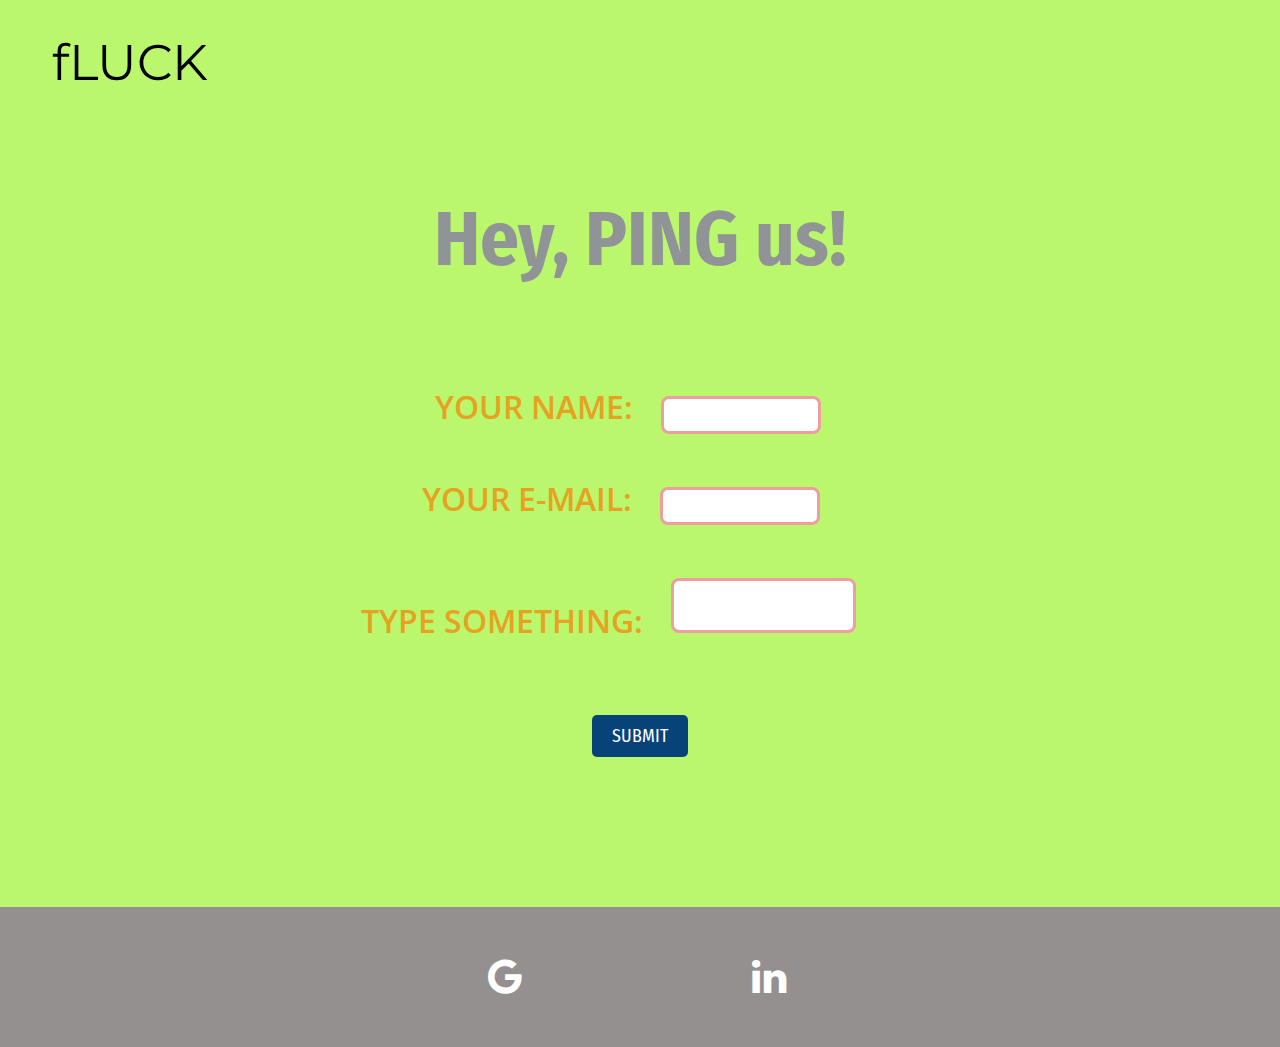
<file: form.html>
<!DOCTYPE html>
<html>

<head>
    <meta http-equiv="Content-Type" content="text/html; charset=UTF-8">
    <meta name="viewport" content="width=device-width, initial-scale=1">

    <title>Reach Us</title>

    <link
        href="https://fonts.googleapis.com/css2?family=Montserrat:wght@700&family=Kreon&family=El+Messiri&family=Fira+Sans+Condensed&family=Open+Sans+Condensed:wght@300;700&display=swap"
        rel="stylesheet">

    <link rel="stylesheet" href="https://cdnjs.cloudflare.com/ajax/libs/font-awesome/4.7.0/css/font-awesome.min.css">



    <style>
        .fa {
            display: inline-block;
            padding: 50px;
            font-size: 40px;
            width: 30px;
            text-align: center;
            text-decoration: none;
            margin: auto;
        }

        .fa-google:hover {
            color: #d3cfce;
        }

        .fa-linkedin:hover {
            color: #d3cfce;
        }

        .fa-google {
            padding-left: 20px;
            color: white;
            width: 0;
        }

        .fa-linkedin {
            color: white;
            width: 0;
        }


        .bod {
            background-color: rgb(186, 247, 108);
        }

        body {
            margin: 0;
            padding: 0;
        }

        .head1 {
            font-size: 50px;
            margin-top: 0px;
            margin-left: 40px;
            margin-right: auto;
            padding-top: 24px;
            padding-left: 4px;
            font-family: 'Montserrat', sans-serif;
            text-decoration: none;
            color: black;
        }



        .head1:hover {
            color: rgb(238, 158, 158);
        }

        .head2 {
            font-family: 'Fira Sans Condensed', sans-serif;
            color: rgb(145, 148, 151);
            text-align: center;
            font-size: 480%;
            margin-top: 100px;
        }

        .form {
            margin-left: auto;
            margin-right: auto;
            width: 70%;

            color: rgb(231, 162, 33);
            text-align: center;
            font-weight: 600;
            font-size: xx-large;
            font-family: 'Open Sans Condensed', sans-serif;
            margin-top: 100px;
        }

        .type2 {

            width: 150px;
            height: 30px;
            margin: 0 38px 0 20px;
            border: 3px solid rgb(238, 158, 158);
            border-radius: 8px;

        }

        .type1 {
            width: 150px;
            height: 30px;
            margin: 0 24px 0 20px;
            border: 3px solid rgb(238, 158, 158);
            border-radius: 8px;

        }



        textarea {
            border: 3px solid rgb(238, 158, 158);
            border-radius: 8px;
            resize: none;
            margin: 10px 64px 0 20px;
        }



        .sub {

            font-size: large;
            font-family: 'Fira Sans Condensed', sans-serif;
            background-color: #074279;
            border-radius: 5px;
            border: none;
            padding: 10px 20px;
            color: #FFF;
            margin-bottom: 150px;
            margin-top: 30px;



        }

        .sub:hover {
            background-color: #51c7e7
        }


        input:focus,
        textarea:focus {
            outline: none;
        }

        .footer {
            background-color: rgb(148, 144, 144);
            text-align: center;


        }

        @media(min-width:800px) {
            .fa-google {
                margin: 40px auto;
                padding: 10px 50px 10px 10px;
                width: 0;
            }

            .fa-linkedin {
                margin: 40px auto 40px 200px;
                padding: 10px 50px 10px 10px;
                width: 0;
            }

            .span1 {
                padding-top: 32px;
                padding-left: 8px;
            }

        }

        @media(max-width:480px) {
            .head1 {
                font-size: 40px;
                margin-left: 18px;
            }

            .head2{
                
                margin-left: 10px;
                margin-right: 10px;
            }

            .span1 {
                padding-top: 30px;
                
            }

            textarea {
                margin: 10px;
            }

            .type1 {
                margin: 10px;
            }

            .type2 {
                margin: 10px;
            }
        }
    </style>
</head>


<body>

    <div class="bod">
        <a class="head1" href="https://kvarunkk.github.io/fLUCK/">
            <span class="span1" style="display: inline-block; ">
                fLUCK
            </span>
        </a>

        <h1 class="head2">
            Hey, PING us!
        </h1>

        <form class="form" action="mailto:varunkumawatleap2@gmail.com" method="post" enctype="text/plain">
            YOUR NAME: <input class="type1" type="text" name="Name">
            <br><br>
            YOUR E-MAIL: <input class="type2" type="email" name="Email">
            <br><br>
            TYPE SOMETHING: <textarea maxlength="200" rows="3" cols="20" name="Message"></textarea>
            <br><br>
            <input class="sub" type="submit" value="SUBMIT">
        </form>

    </div>

    <!-- FOOTER STARTING -->

    <div class="footer" id="foot">
        <a href="mailto:varunkumawatleap2@gmail.com" class="fa fa-google"></a>
        <a href="https://www.linkedin.com/in/varun-kumawat-0a6b3a228" class="fa fa-linkedin" target="_blank"></a>


    </div>









</body>

</html>
</file>
